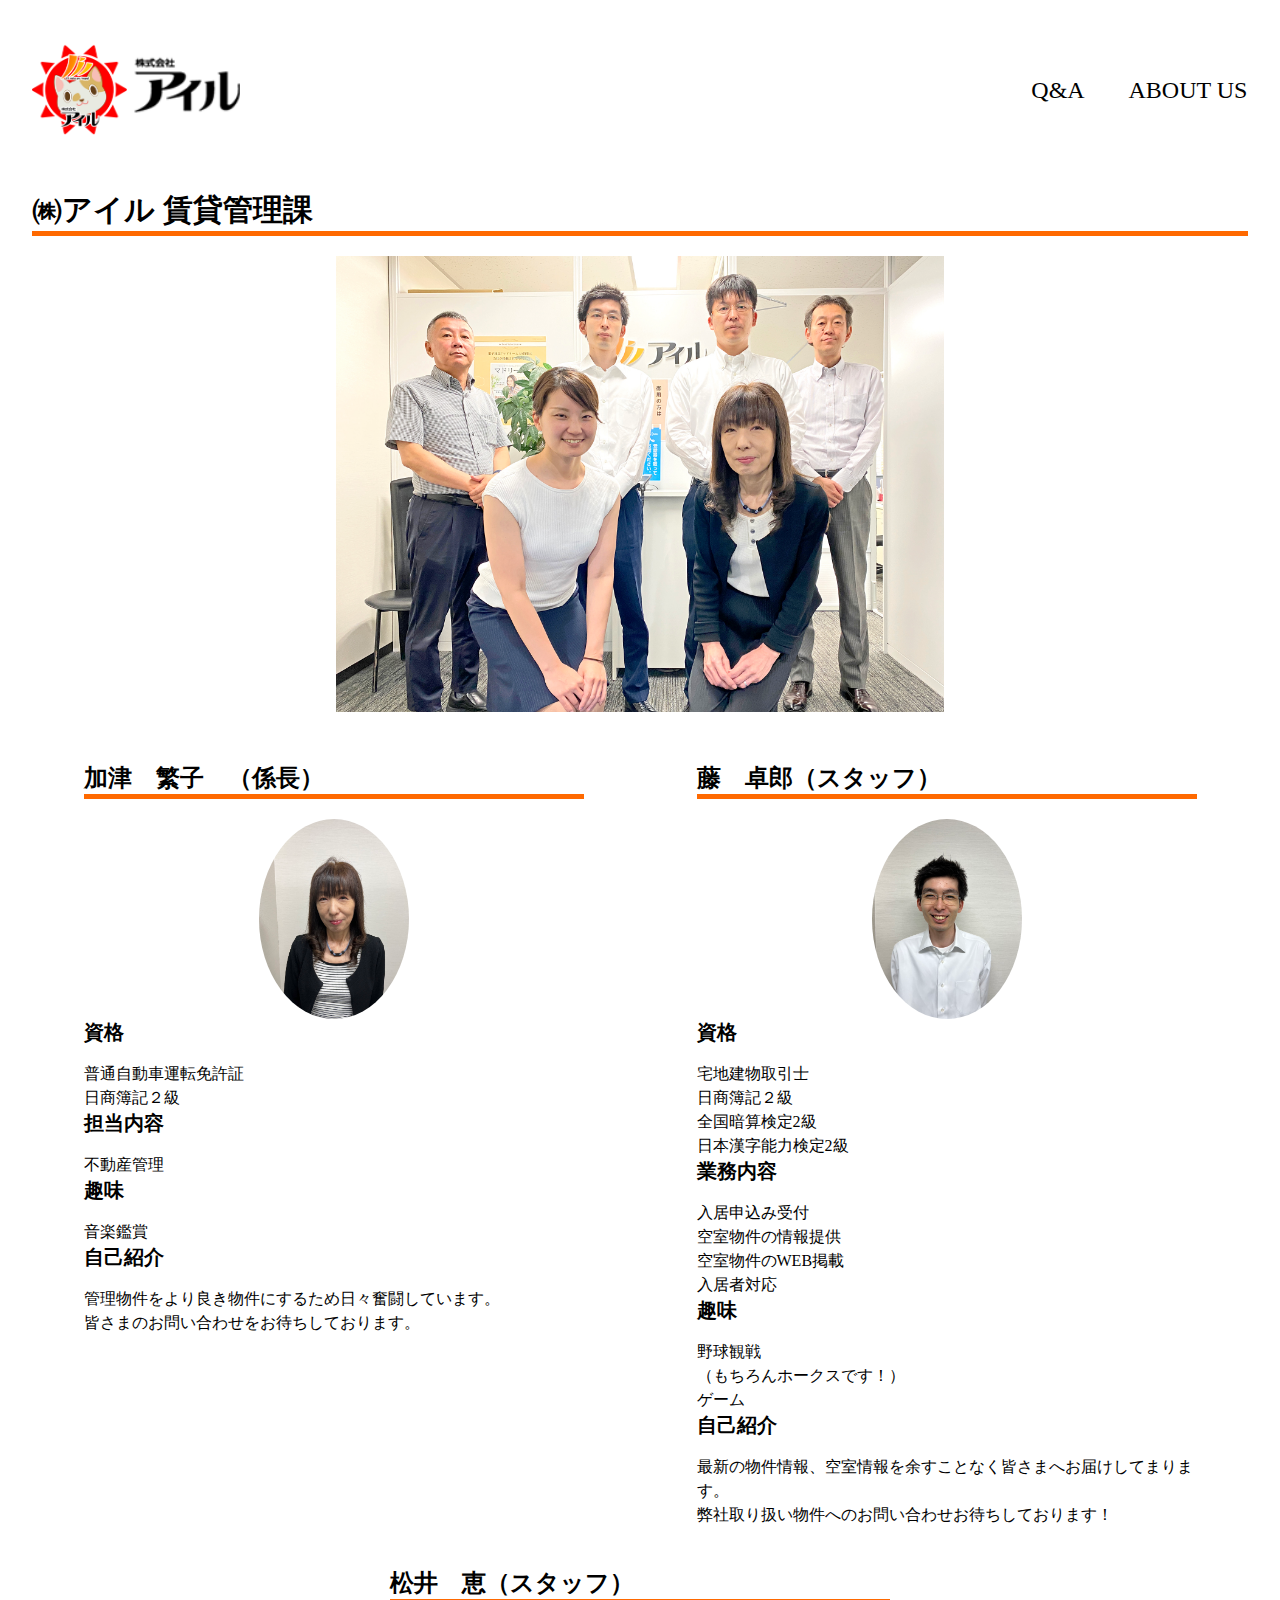
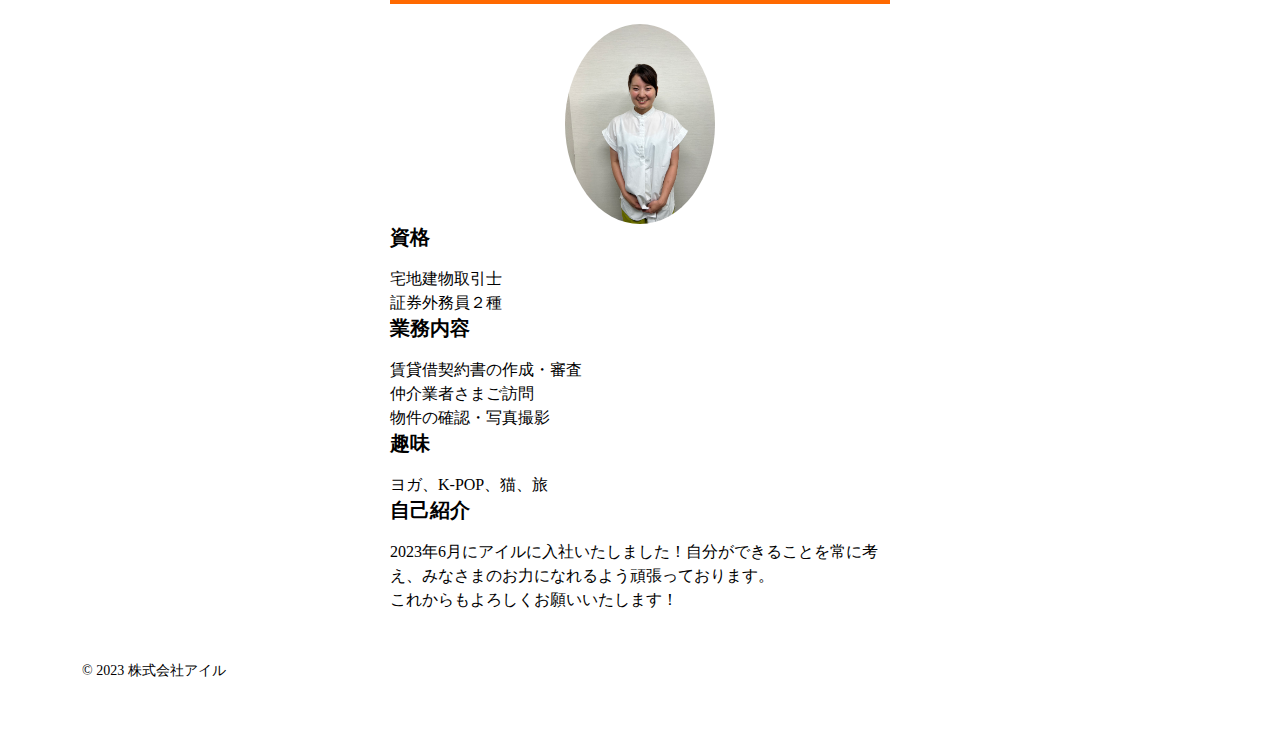
<file: aboutus.html>
<!DOCTYPE html>
<html lang="ja">
    <head>
        <meta charset="UTF-8">
        <!-- モバイル対応 -->
        <meta name=” viewport” content=” width=device-width″>
        <!-- GoogleFonts -->
        <link rel="preconnect" href="https://fonts.googleapis.com"><link rel="preconnect" href="https://fonts.gstatic.com" crossorigin><link href="https://fonts.googleapis.com/css2?family=Mrs+Saint+Delafield&display=swap" rel="stylesheet">
        <!-- Fontawsom ―　CSS よりも前に記述する -->
        <link rel="stylesheet" href="https://cdnjs.cloudflare.com/ajax/libs/font-awesome/6.2.1/css/all.min.css" integrity="sha512-MV7K8+y+gLIBoVD59lQIYicR65iaqukzvf/nwasF0nqhPay5w/9lJmVM2hMDcnK1OnMGCdVK+iQrJ7lzPJQd1w==" crossorigin="anonymous" referrerpolicy="no-referrer" />
        <title>株式会社アイル 賃貸管理部</title>
        <link href="ill_kanri.css" rel="stylesheet">
        <script src="https://ajax.googleapis.com/ajax/libs/jquery/3.4.1/jquery.min.js"></script>
        <script>
            //headerとfooterの読み込み
            $(function() {
                $("#header").load("header.html");
                $("#footer").load("footer.html");
            })
        </script>
    </head>
    <body>
        <div id="wrap">
            <div id="header">  
                <!-- ここにheaderを読み込む -->
                </div>
            <main>
                    <!-- ただいま準備中のメッセージ表示 -->
                    <h2>㈱アイル 賃貸管理課</h2>
                    <!-- <h２>ただいま公開準備中です。</h２><br><h2>申し訳ありませんが、公開までもうしばらくお待ち下さい。</h2> -->

                <!-- スタッフ紹介ページ -->
                <body>
                    <p class="group-photo"><img src="./images/集合写真2023.7管理.jpg" alt="スタッフ紹介"></p>
                    <section id="option">
                        <div class="katsusigeko">
                            <h2 class="heading-lv2 heading-margin text-center">加津　繁子　（係長）</h2>
                            <figure class="profile-image">
                                <img src="./images/S__15630348.jpg" alt="加津繁子　プロフィール画像" width="300" height="300">
                            </figure>
                            <h3 class="heading-lv3 heading-margin text-center">資格</h3>
                            <p class="text text-center">普通自動車運転免許証<br>日商簿記２級</p>
                            <h3 class="heading-lv3 heading-margin text-center">担当内容</h3>
                            <p class="text text-center">不動産管理</p>
                            <h3 class="heading-lv3 heading-margin text-center">趣味</h3>
                            <p class="text text-center">音楽鑑賞</p>
                            <h3 class="heading-lv3 heading-margin text-center">自己紹介</h3>
                            <p class="text text-center">管理物件をより良き物件にするため日々奮闘しています。<br>皆さまのお問い合わせをお待ちしております。</p>                
                        </div>

                        <div class="fujitakurou">
                            <h2 class="heading-lv2 heading-margin text-center">藤　卓郎（スタッフ）</h2>
                            <figure class="profile-image">
                                <img src="./images/S__15630352.jpg" alt="藤卓郎　プロフィール画像" width="300" height="300">
                            </figure>
                            <h3 class="heading-lv3 heading-margin text-center">資格</h3>
                            <p class="text text-center">宅地建物取引士<br>日商簿記２級<br>全国暗算検定2級<br>日本漢字能力検定2級</p>
                            <h3 class="heading-lv3 heading-margin text-center">業務内容</h3>
                            <p class="text text-center">入居申込み受付<br>空室物件の情報提供<br>空室物件のWEB掲載<br>入居者対応</p>
                            <h3 class="heading-lv3 heading-margin text-center">趣味</h3>
                            <p class="text text-center">野球観戦<br>（もちろんホークスです！）<br>ゲーム</p>
                            <h3 class="heading-lv3 heading-margin text-center">自己紹介</h3>
                            <p class="text text-center">最新の物件情報、空室情報を余すことなく皆さまへお届けしてまります。<br>弊社取り扱い物件へのお問い合わせお待ちしております！</p>                
                        </div>

                        <div class="matsuimegumi">
                            <h2 class="heading-lv2 heading-margin text-center">松井　恵（スタッフ）</h2>
                            <figure class="profile-image">
                                <img src="./images/S__15630356.jpg" alt="松井恵　プロフィール画像" width="300" height="300">
                            </figure>
                            <h3 class="heading-lv3 heading-margin text-center">資格</h3>
                            <p class="text text-center">宅地建物取引士<br>証券外務員２種</p>
                            <h3 class="heading-lv3 heading-margin text-center">業務内容</h3>
                            <p class="text text-center">賃貸借契約書の作成・審査<br>仲介業者さまご訪問<br>物件の確認・写真撮影</p>
                            <h3 class="heading-lv3 heading-margin text-center">趣味</h3>
                            <p class="text text-center">ヨガ、K-POP、猫、旅</p>
                            <h3 class="heading-lv3 heading-margin text-center">自己紹介</h3>
                            <p class="text text-center">2023年6月にアイルに入社いたしました！自分ができることを常に考え、みなさまのお力になれるよう頑張っております。<br>これからもよろしくお願いいたします！</p>                
                        </div>

                    </body>
            </main>
            <div id="footer">  
            <!-- ここにfooterを読み込む -->
            </div>
        </div>
    </body>
</html>
</file>
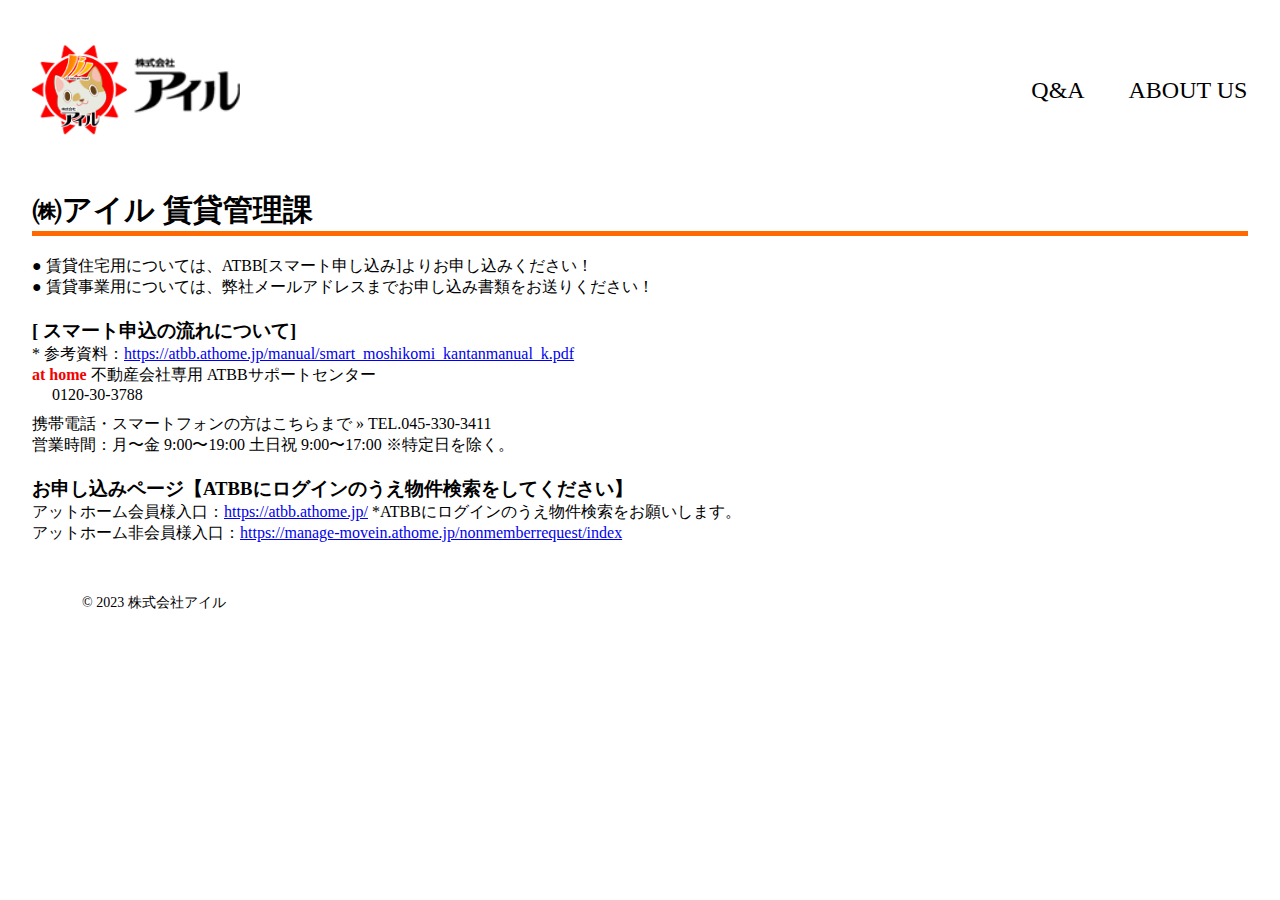
<file: smart-apply.html>
<!DOCTYPE html>
<html lang="ja">

<head>
    <meta charset="UTF-8">
    <!-- モバイル対応 -->
    <meta name=” viewport” content=” width=device-width″>
    <!-- GoogleFonts -->
    <link rel="preconnect" href="https://fonts.googleapis.com">
    <link rel="preconnect" href="https://fonts.gstatic.com" crossorigin>
    <link href="https://fonts.googleapis.com/css2?family=Mrs+Saint+Delafield&display=swap" rel="stylesheet">
    <!-- Fontawsom ―　CSS よりも前に記述する -->
    <link rel="stylesheet" href="https://cdnjs.cloudflare.com/ajax/libs/font-awesome/6.2.1/css/all.min.css"
        integrity="sha512-MV7K8+y+gLIBoVD59lQIYicR65iaqukzvf/nwasF0nqhPay5w/9lJmVM2hMDcnK1OnMGCdVK+iQrJ7lzPJQd1w=="
        crossorigin="anonymous" referrerpolicy="no-referrer" />
    <title>株式会社アイル 賃貸管理部</title>
    <link href="ill_kanri.css" rel="stylesheet">
    <script src="https://ajax.googleapis.com/ajax/libs/jquery/3.4.1/jquery.min.js"></script>
    <script>
        //headerとfooterの読み込み
        $(function () {
            $("#header").load("header.html");
            $("#footer").load("footer.html");
        })
    </script>
</head>

<body>
    <div id="wrap">
        <div id="header">
            <!-- ここにheaderを読み込む -->
        </div>
        <main>
            <h2>㈱アイル 賃貸管理課</h2>
            <section id="deteals">
                <p>● 賃貸住宅用については、ATBB[スマート申し込み]よりお申し込みください！</p>
                <p>● 賃貸事業用については、弊社メールアドレスまでお申し込み書類をお送りください！</p>    

            </section>
            <section id="how-to">
                <h3>[ スマート申込の流れについて]</h3>
                <p>* 参考資料：<a href="https://atbb.athome.jp/manual/smart_moshikomi_kantanmanual_k.pdf"
                        target="_blank">https://atbb.athome.jp/manual/smart_moshikomi_kantanmanual_k.pdf</a></p>
                <p><span>at home</span> 不動産会社専用 ATBBサポートセンター</p>
                <p class="tell">0120-30-3788</p>
                <p>携帯電話・スマートフォンの方はこちらまで » TEL.045-330-3411</p>
                <p>営業時間：月〜金 9:00〜19:00 土日祝 9:00〜17:00 ※特定日を除く。</p>
            </section>
            <section id="apply">
                <h3>お申し込みページ【ATBBにログインのうえ物件検索をしてください】</h3>
                <p>アットホーム会員様入口：<a href="https://atbb.athome.jp/">https://atbb.athome.jp/</a> *ATBBにログインのうえ物件検索をお願いします。
                </p>
                <p>アットホーム非会員様入口：<a
                        href="https://manage-movein.athome.jp/nonmemberrequest/index">https://manage-movein.athome.jp/nonmemberrequest/index</a>
                </p>
            </section>
        </main>
        <!-- <div><img src="images/logo2.png" alt="猫のイラスト" width="300px" height="100%"></div> -->
        <div id="footer">
            <!-- ここにfooterを読み込む -->
        </div>
    </div>
</body>

</html>
</file>
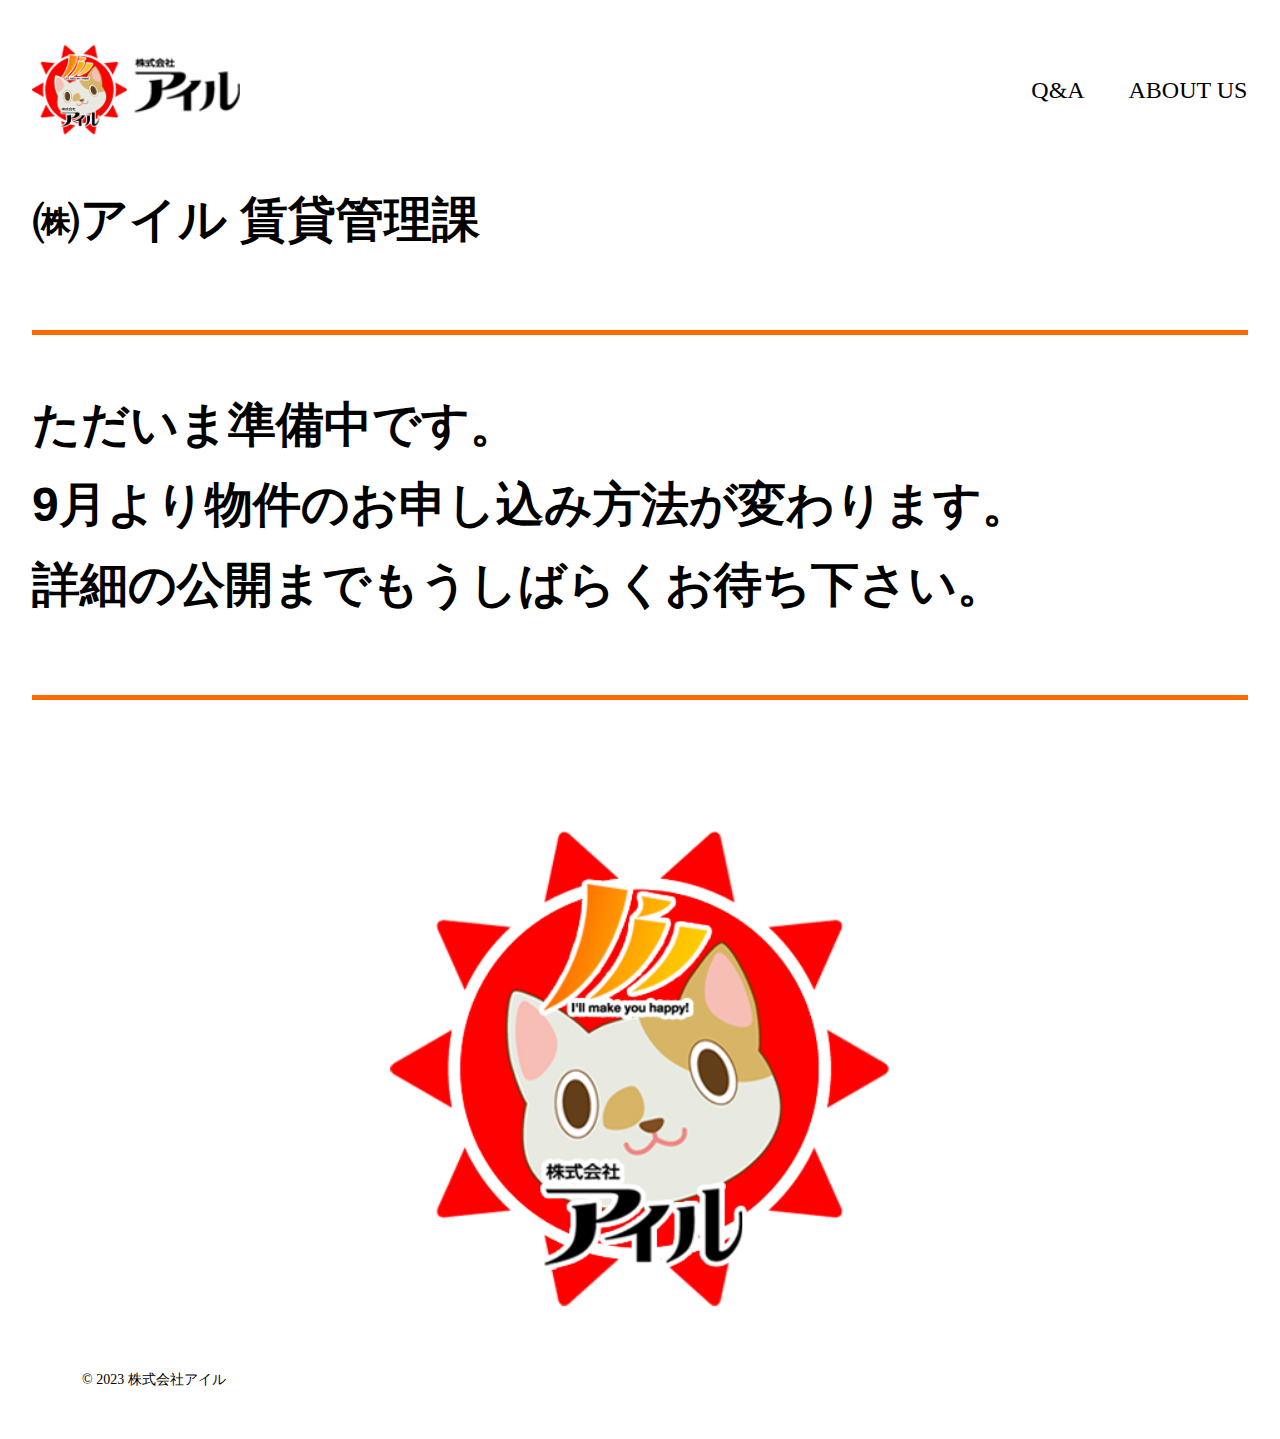
<file: web-apply.html>
<!DOCTYPE html>
<html lang="ja">
    <head>
        <meta charset="UTF-8">
        <!-- モバイル対応 -->
        <meta name=” viewport” content=” width=device-width″>
        <!-- GoogleFonts -->
        <link rel="preconnect" href="https://fonts.googleapis.com"><link rel="preconnect" href="https://fonts.gstatic.com" crossorigin><link href="https://fonts.googleapis.com/css2?family=Mrs+Saint+Delafield&display=swap" rel="stylesheet">
        <!-- Fontawsom ―　CSS よりも前に記述する -->
        <link rel="stylesheet" href="https://cdnjs.cloudflare.com/ajax/libs/font-awesome/6.2.1/css/all.min.css" integrity="sha512-MV7K8+y+gLIBoVD59lQIYicR65iaqukzvf/nwasF0nqhPay5w/9lJmVM2hMDcnK1OnMGCdVK+iQrJ7lzPJQd1w==" crossorigin="anonymous" referrerpolicy="no-referrer" />
        <title>株式会社アイル 賃貸管理部</title>
        <link href="ill_kanri.css" rel="stylesheet">
        <script src="https://ajax.googleapis.com/ajax/libs/jquery/3.4.1/jquery.min.js"></script>
        <script>
            //headerとfooterの読み込み
            $(function() {
                $("#header").load("header.html");
                $("#footer").load("footer.html");
            })
        </script>
    </head>
    <body>
        <div id="wrap">
            <div id="header">  
                <!-- ここにheaderを読み込む -->
                </div>
            <main>
                <div class="apply">
                <!-- ただいま準備中のメッセージ表示 -->
                    <h2>㈱アイル 賃貸管理課</h2>
                    <h2>ただいま準備中です。<br>9月より物件のお申し込み方法が変わります。<br>詳細の公開までもうしばらくお待ち下さい。</h2>
                    <div><img src="images/logo2.png" alt="猫のイラスト" width="300px" height="100%"></div>
                </div>
            </main>
            <div id="footer">  
            <!-- ここにfooterを読み込む -->
            </div>
        </div>
    </body>
</html>
</file>
<file: ill_kanri.css>
@charset "UTF-8";
@import url('https://fonts.googleapis.com/css2?family=Zen+Maru+Gothic&display=swap');

* {
    margin: 0;
    padding: 0;
}
#wrap {
    margin: 0 auto;
    width: 95%;
    /* padding: 0px 10px; */
}

/* header */
header {
    display: flex;
    flex-direction: row;
    justify-content: space-between;
    align-items: center;
    height: 100px;
    font-family: cursive;
    padding: 40px 0 20px 0;
}header p {
    display: flex;
    justify-content: flex-start;
    line-height: auto;
    width: auto;
    height: 95px;
    top:20px;
}header img {
    object-fit: contain;
    width: auto;
}#logo {
    height: 64px;
    position:relative;
    top: 10px;
}h1 {
    text-indent: 0.5em;
    font-family: 'M PLUS Rounded 1c', sans-serif;
}button {
    padding: 10px 20px;
    background-color: #fcb900;
    border: none;
    border-radius: 50%;
    font-family: cursive;
}ul {
    display: flex; 
    flex-direction: column;
    gap: 10px;
    list-style: none;
}header a {
    display: block;
    text-decoration: none;
    color: black;
    font-size: 24px;
}

/* index.html のCSS */
section h1 {
    margin-bottom: 20px;
    width: 100%;
    line-height: 200px;
    text-align: center;
    font-family: 'M PLUS Rounded 1c', sans-serif;
    font-size: 100px;
    background-image: url(./images/2302551_l.jpg);
    background-repeat: no-repeat;
    background-position: center;
    background-size: 400px auto;
    background-color:rgba(255,255,255,0.5);
    background-blend-mode: lighten;
}h2 {
    margin-bottom: 20px;
    width: 100%;
    text-align: left;
    font-family: 'M PLUS Rounded 1c', sans-serif;
    font-size: 30px;
    text-align: left;
    border-bottom: #ff6900 5px solid;
}#midashi h2 {
    border-bottom: none;
}h2:last-of-type {
    margin-top: 30px;
}

/* 森田先生の修正-br→pの変更分のCSSの追加 */
.ue1 {
    margin-top: 1em;
}

/* aboutus.html のCSS */
img {
    width: 100%;
    /* width: 100%; の場合、親に対しての100％という指示。 */
    height: 100%;
    /* width: 100%; height: 100%; の両方を入れると、先に到達するほうが優先される。 */
    vertical-align: bottom;
    object-fit: cover;
    /* 物体の縦横比を変えずにはみ出た部分をカットする。 */
}

/* リスト型のQ&AのCSS*/
.qa-008 dt {
    margin-bottom: 1em;
    color: #333333;
    font-weight: 600;
}
.qa-008 dt::before,
.qa-008 dd::before {
    margin-right: .4em;
}
.qa-008 dt::before {
    content: "Q.";
    color: #000088;
    font-size: larger;
}
.qa-008 dd {
    margin: 0 0 2.5em;
    padding: 1em 1.5em;
    background-color:#d1e5e8;
    color: #333333;

}
.qa-008 dd p:first-of-type::before {
    content: "A. ";
    color: #F30100;
    font-size: larger;
}
.qa-008 dd:hover {
    background-color: #ffc9d7;
    }

/* プロフィール紹介のCSS */
.group-photo {
    width: 80%;
    margin: auto;
    margin-bottom: 20px;
}
section {
    display: flex;
    flex-direction: column;
    flex-wrap: wrap;
    gap: 10px;
}
section div {
    width: 500PX;
    margin: 0 auto;
}
.heading-lv2 {
    font-size: 40px;
}

.heading-lv3 {
    font-size: 35px;
}

.heading-margin {
    margin-top: 0px;
}

.text {
    margin: 16px 0 0;
    font-size: 28px;
    line-height: 1.5;
}

.text-center {
    text-align: left;
}

.profile-image {
    margin: 16px 0 0;
    text-align: center;
}

.profile-image img {
    width: 150px;
    height: auto;
    border-radius: 50%;
}

/* web-applyの設定 */
.apply h2 {
    line-height: 80px;
    font-size: 48px;
    padding: 20px 0 70px 0;
}
.apply div {
    text-align: center;
}
.apply div img {
    width: 500px;
    height: auto;
    margin-top: 100px;
} 

/* .apply h2 {
    line-height: 50px;
    font-size: 36px;
    padding-bottom: 30px;
}
.apply div {
    text-align: center;
}
.apply div img {
    width: 400px;
    height: auto;
}  */


/* smart-apply の設定*/
#deteals {
    display: block;
}
#how-to {
    display: block;
}
#how-to h3 {
    margin-top: 20px;
}
#how-to .tell{
    text-indent: 20px;
}
#how-to p:nth-of-type(4) {
    margin-top: 10px;
}
#how-to p span {
    color: #F30100;
    font-weight: bold;
}
#apply {
    display: block;
    margin-top: 20px;
}

/* footer */
footer p {
    margin: 50px;
    text-align: left;
    font-size: 14px;
    /* font-family: 'Mrs Saint Delafield' */
}
 */

/* MediaQuery width 600px以上 */
@media screen and (min-width:600px) {
    .group-photo {
        max-width: 65%;
    }

}

/* MediaQuery width 1000px以上 */
@media screen and (min-width:1000px) {
    button {
        display: none;
    }
    ul {
        flex-direction: row;
    }
    
    li {
        width: 120px;
        text-align: center;
    }
    li:hover {
        background-color: #fcb900;
        border: none;
        border-radius: 50%;
    }

    section {
        flex-direction: row;
        flex-wrap: wrap;
    }
    
    .group-photo {
        max-width: 50%;
    }
    .heading-lv2 {
        font-size: 24px;
    }
    
    .heading-lv3 {
        font-size: 20px;
    }
    .text {
        margin: 16px 0 0;
        font-size: 16px;
        line-height: 1.5;
    }
}
</file>
